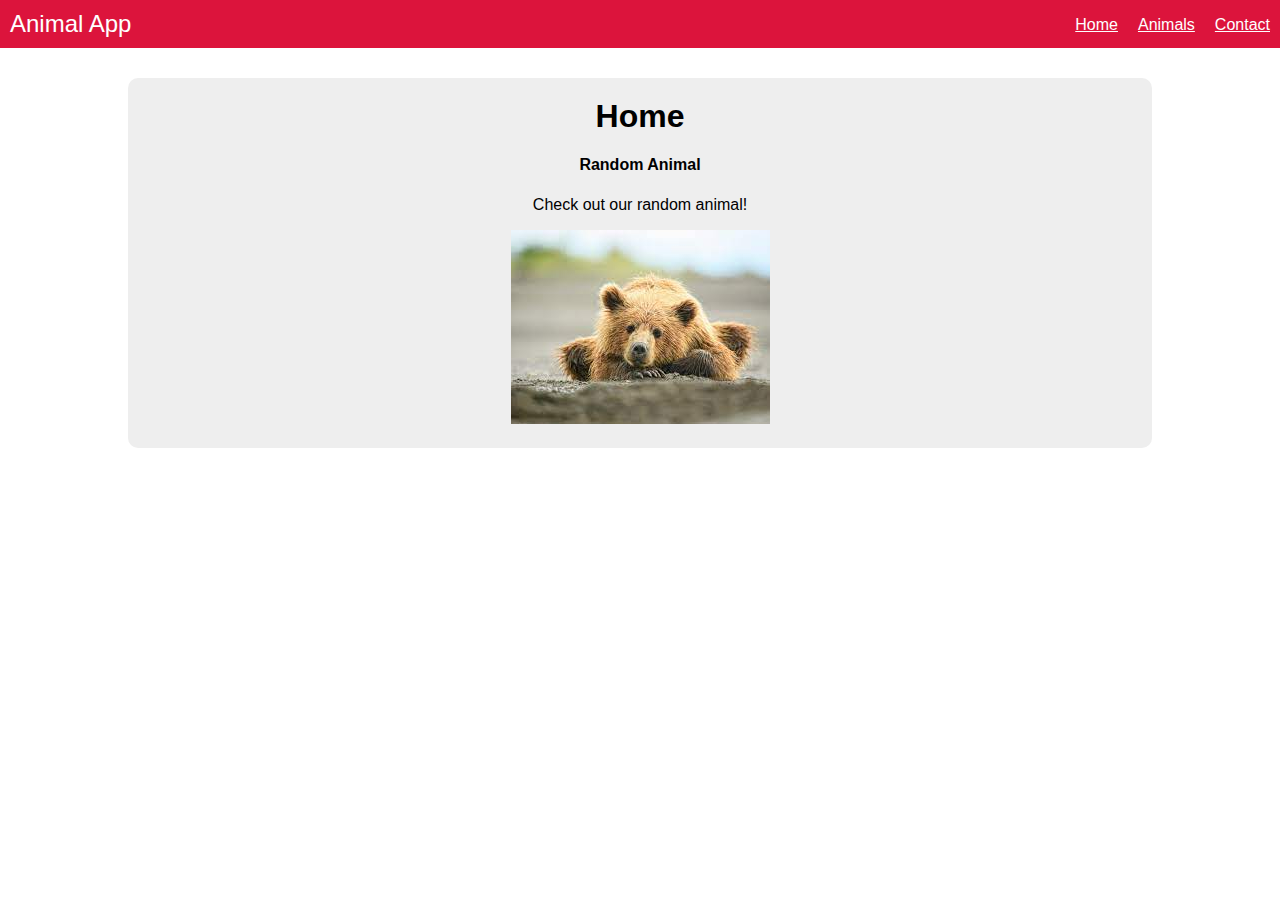
<file: index.html>
<!DOCTYPE html>
<html lang="en" ng-app="myAnimalApp">

<head>
  <base href="/">
  <title>Your Angular Animal App</title>
  <link href="app/css/styles.css" rel="stylesheet" type="text/css" />
  <script src="lib/angular.min.js"></script>
  <script src="lib/angular-route.js"></script>
  <script src="lib/angular-animate.min.js"></script>
  <script src="app/app.js"></script>
</head>

<body>
  <header ng-include="'header.html'"></header>
  <main ng-view></main>
  <!-- <main ng-view="app/views/home.html"></main> -->
</body>

</html>
</file>
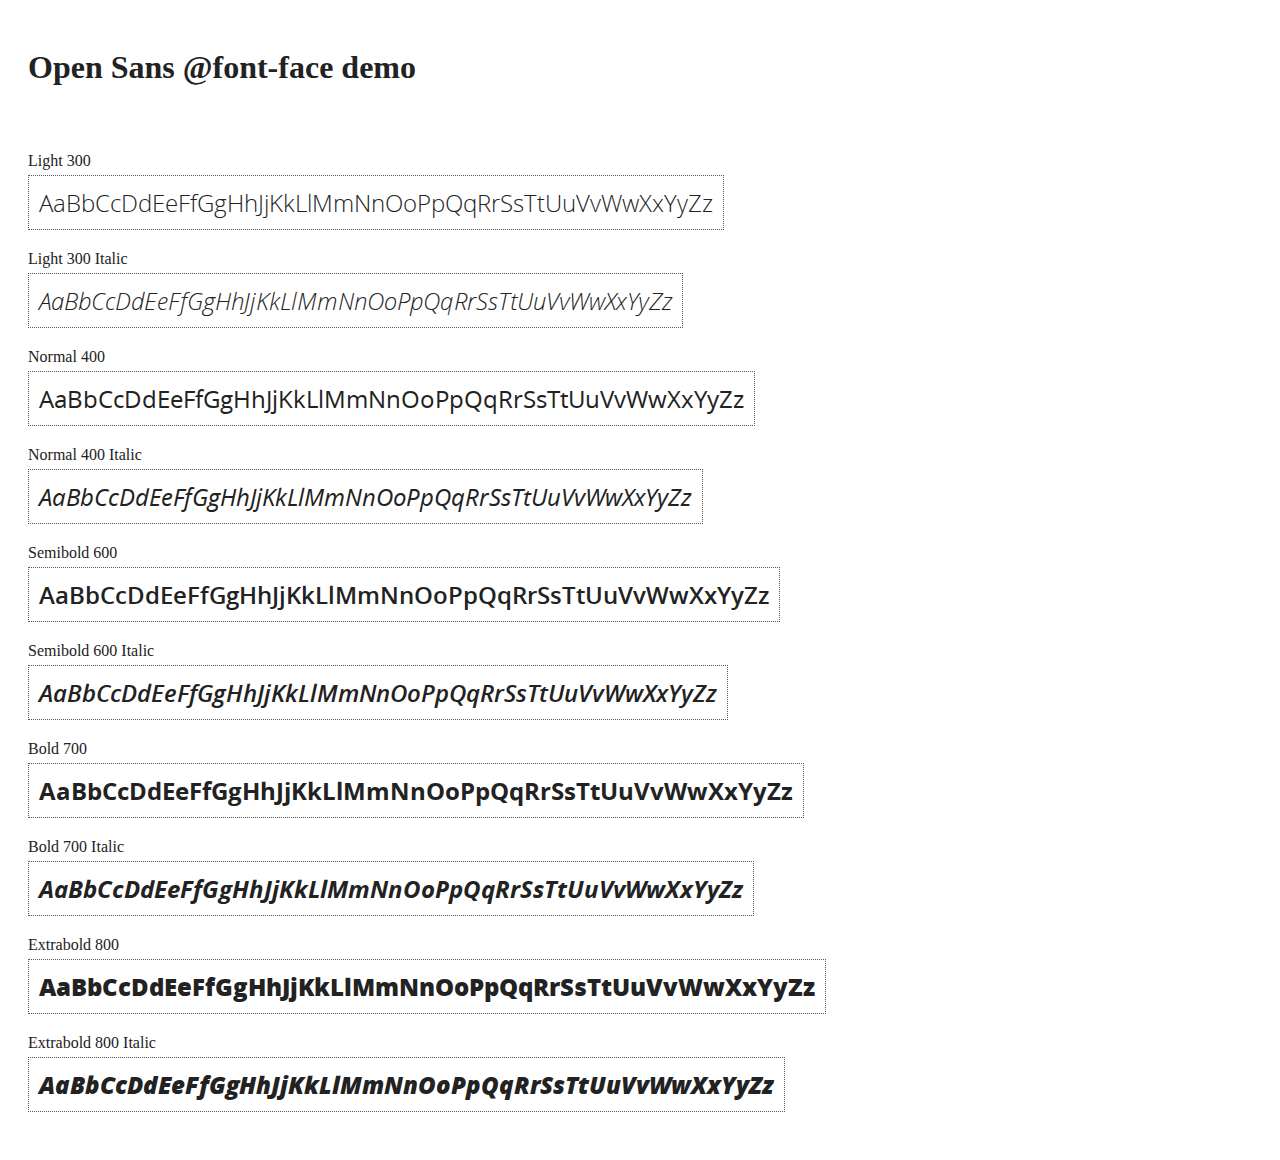
<file: lib/docs/components/open-sans-fontface-1.0.4/index.html>
<!DOCTYPE html>
<html>
	<head>
		<title>Open Sans @font-face demo</title>
		<meta charset="UTF-8" />
		<link rel="stylesheet" href="open-sans.css" type="text/css" />
		<style>
		body {
			padding: 20px;
			color: #222;
			background: #fff;
		}

		span { display: block; }

		.font-demo {
			display: inline-block;
			margin: 5px 0 20px;
			padding: 10px;
			border: 1px dotted #555;
			font-family: 'Open Sans';
			font-size: 24px;
		}
		</style>
	</head>
	<body>
		<h1>Open Sans @font-face demo</h1>
		<div style="margin-bottom:20px">
			<iframe src="http://ghbtns.com/github-btn.html?user=FontFaceKit&amp;repo=open-sans&amp;type=watch&amp;count=true"
					style="width:110px;height:20px;border:0"></iframe>
			<iframe src="http://ghbtns.com/github-btn.html?user=FontFaceKit&amp;repo=open-sans&amp;type=fork&amp;count=true"
					style="width:95px;height:20px;border:0"></iframe>
		</div>

		<span>Light 300</span>
		<div class="font-demo" style="font-weight:300">
			AaBbCcDdEeFfGgHhJjKkLlMmNnOoPpQqRrSsTtUuVvWwXxYyZz
		</div>

		<span>Light 300 Italic</span>
		<div class="font-demo" style="font-weight:300;font-style:italic">
			AaBbCcDdEeFfGgHhJjKkLlMmNnOoPpQqRrSsTtUuVvWwXxYyZz
		</div>

		<span>Normal 400</span>
		<div class="font-demo">
			AaBbCcDdEeFfGgHhJjKkLlMmNnOoPpQqRrSsTtUuVvWwXxYyZz
		</div>

		<span>Normal 400 Italic</span>
		<div class="font-demo" style="font-style:italic">
			AaBbCcDdEeFfGgHhJjKkLlMmNnOoPpQqRrSsTtUuVvWwXxYyZz
		</div>

		<span>Semibold 600</span>
		<div class="font-demo" style="font-weight:600">
			AaBbCcDdEeFfGgHhJjKkLlMmNnOoPpQqRrSsTtUuVvWwXxYyZz
		</div>

		<span>Semibold 600 Italic</span>
		<div class="font-demo" style="font-weight:600;font-style:italic">
			AaBbCcDdEeFfGgHhJjKkLlMmNnOoPpQqRrSsTtUuVvWwXxYyZz
		</div>

		<span>Bold 700</span>
		<div class="font-demo" style="font-weight:700">
			AaBbCcDdEeFfGgHhJjKkLlMmNnOoPpQqRrSsTtUuVvWwXxYyZz
		</div>

		<span>Bold 700 Italic</span>
		<div class="font-demo" style="font-weight:700;font-style:italic">
			AaBbCcDdEeFfGgHhJjKkLlMmNnOoPpQqRrSsTtUuVvWwXxYyZz
		</div>

		<span>Extrabold 800</span>
		<div class="font-demo" style="font-weight:800">
			AaBbCcDdEeFfGgHhJjKkLlMmNnOoPpQqRrSsTtUuVvWwXxYyZz
		</div>

		<span>Extrabold 800 Italic</span>
		<div class="font-demo" style="font-weight:800;font-style:italic">
			AaBbCcDdEeFfGgHhJjKkLlMmNnOoPpQqRrSsTtUuVvWwXxYyZz
		</div>
	</body>
</html>
</file>
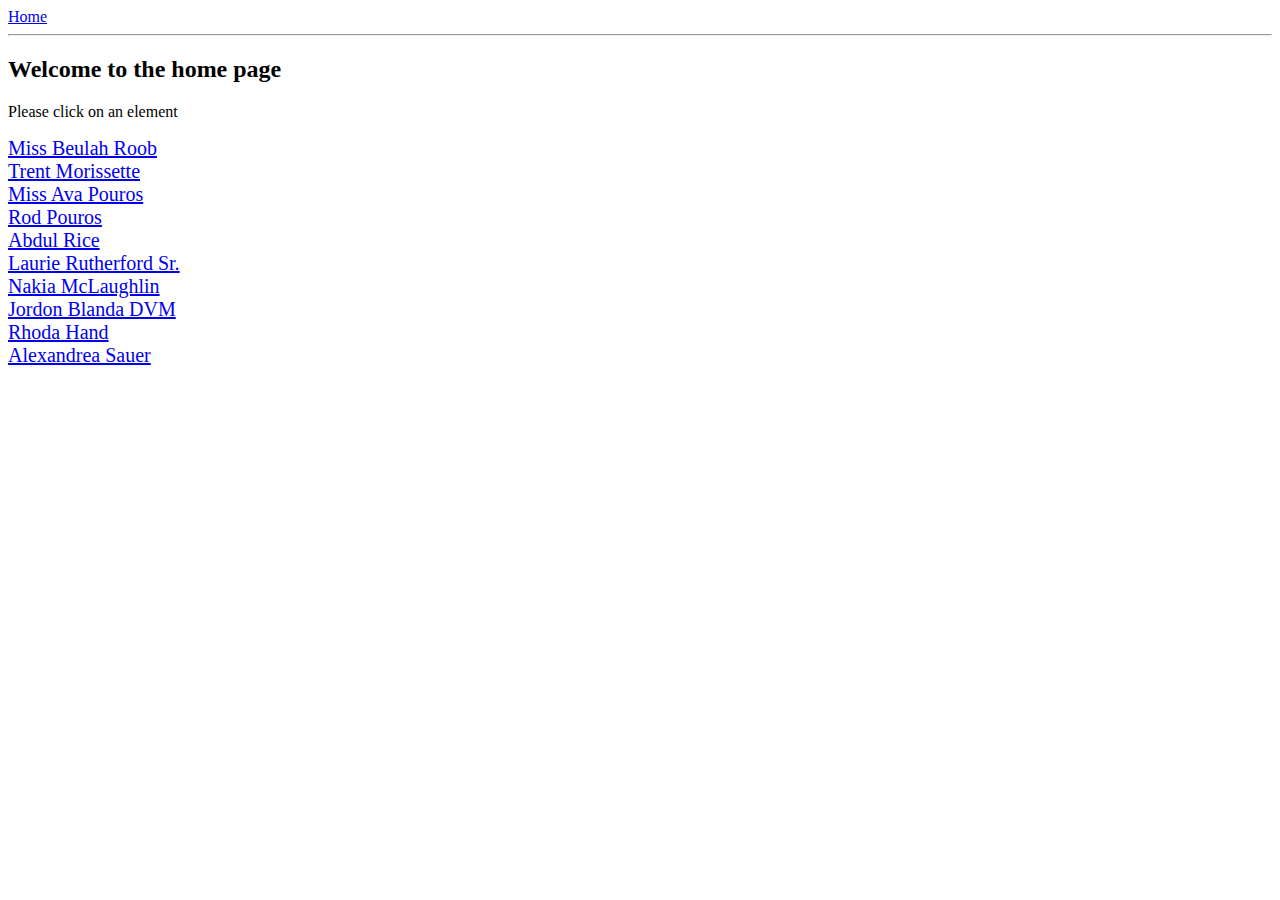
<file: lib/docs/examples/example-anchoringExample/index.html>
<!doctype html>
<html lang="en">
<head>
  <meta charset="UTF-8">
  <title>Example - example-anchoringExample</title>
  <link href="animations.css" rel="stylesheet" type="text/css">
  

  <script src="../../../angular.min.js"></script>
  <script src="../../../angular-animate.js"></script>
  <script src="../../../angular-route.js"></script>
  <script src="script.js"></script>
  

  
</head>
<body ng-app="anchoringExample">
  <a href="#/">Home</a>
<hr />
<div class="view-container">
  <div ng-view class="view"></div>
</div>
</body>
</html>
</file>
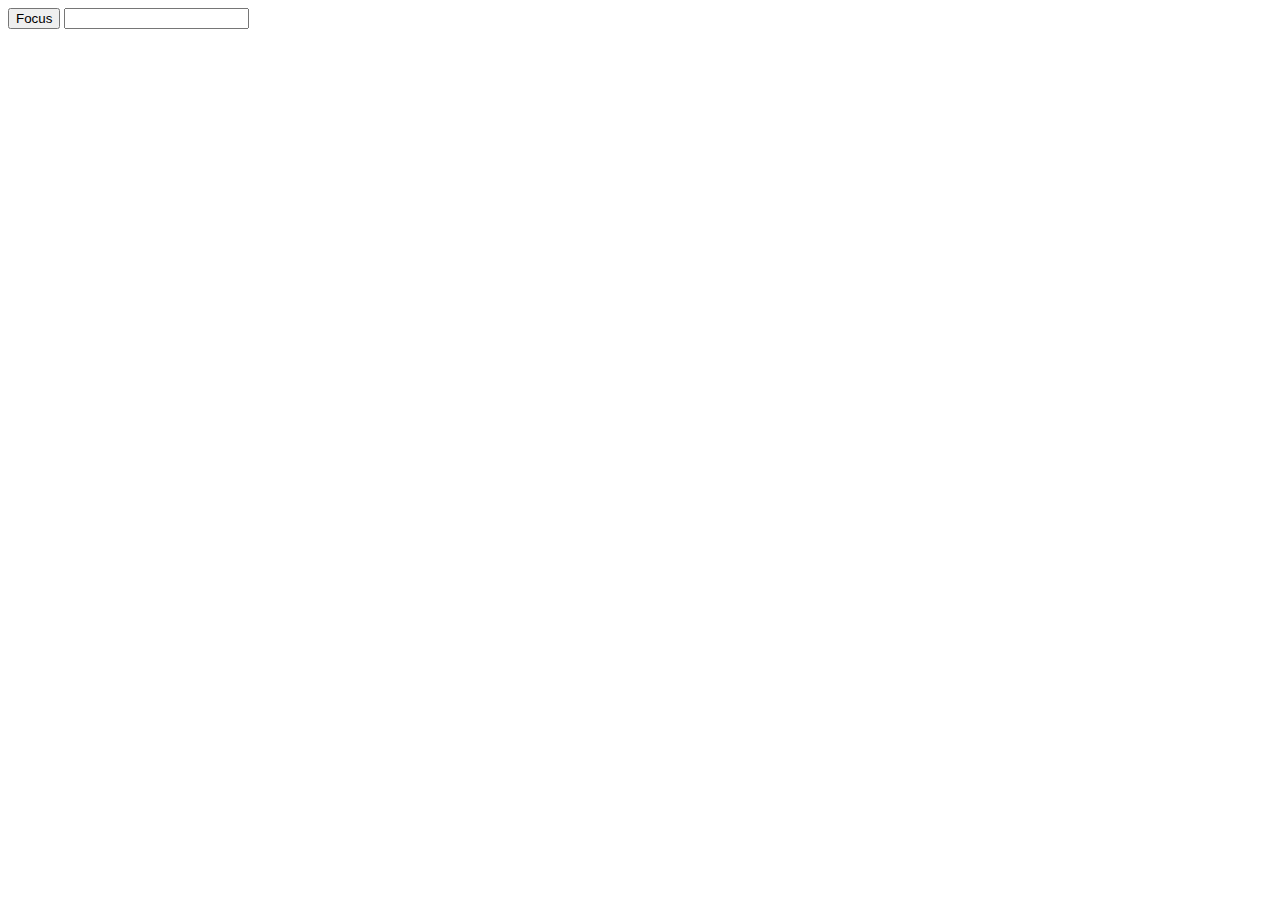
<file: lib/docs/examples/example-error-$rootScope-inprog/index.html>
<!doctype html>
<html lang="en">
<head>
  <meta charset="UTF-8">
  <title>Example - example-error-$rootScope-inprog</title>
  

  <script src="../../../angular.min.js"></script>
  <script src="app.js"></script>
  

  
</head>
<body ng-app="app">
  <button ng-click="focusInput = true">Focus</button>
<input ng-focus="count = count + 1" set-focus-if="focusInput" />
</body>
</html>
</file>
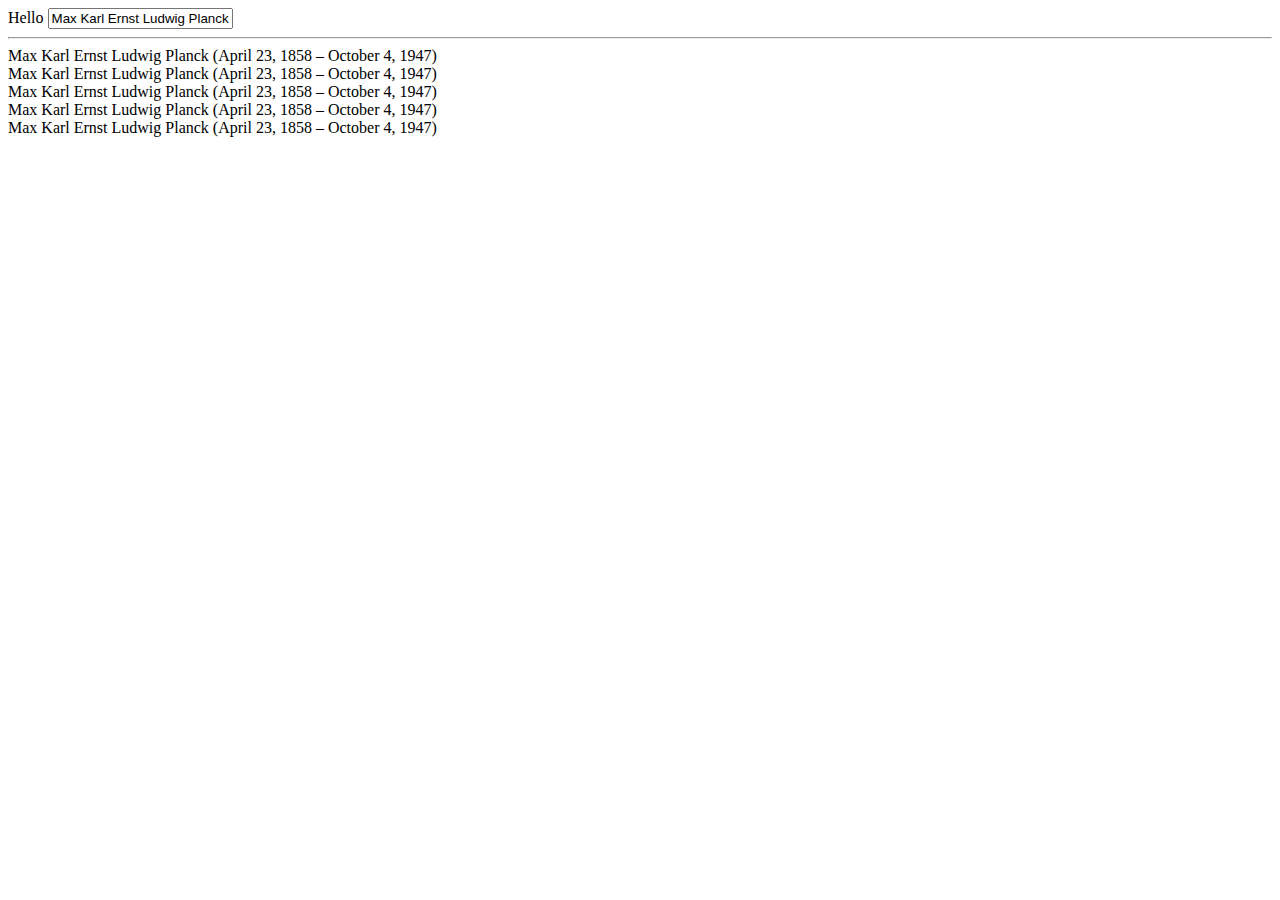
<file: lib/docs/examples/example-example10/index.html>
<!doctype html>
<html lang="en">
<head>
  <meta charset="UTF-8">
  <title>Example - example-example10</title>
  

  <script src="../../../angular.min.js"></script>
  <script src="script.js"></script>
  

  
</head>
<body ng-app="docsBindExample">
  <div ng-controller="Controller">
  Hello <input ng-model='name'> <hr/>
  <span ng-bind="name"></span> <br/>
  <span ng:bind="name"></span> <br/>
  <span ng_bind="name"></span> <br/>
  <span data-ng-bind="name"></span> <br/>
  <span x-ng-bind="name"></span> <br/>
</div>
</body>
</html>
</file>
<file: app/css/styles.css>
.purple {
  color: purple;
}

body {
  font-family: Helvetica;
  margin: 0;
}

h1,
h2,
h3 {
  margin: 0;
}

.belt {
  padding: 5px 10px;
  border-radius: 10px;
  margin-left: 5px;
  color: #fff;
  font-size: 15px;
  text-transform: uppercase;
}

#menu-bar {
  background: crimson;
  color: #fff;
  padding: 10px;
}

#menu-bar h1 {
  font-size: 24px;
  font-weight: normal;
  display: inline-block;
}

#menu-bar ul {
  float: right;
  list-style-type: none;
  padding: 0;
  margin: 6px 0;
}

#menu-bar li {
  float: right;
  margin-left: 20px;
}

#menu-bar a {
  color: #fff
}

main {
  background: #eee;
  width: 80%;
  margin: 30px auto;
  border-radius: 10px;
}

.content {
  padding: 20px;
  overflow: hidden;
}

.content button,
.content input[type="submit"] {
  background: #fff;
  padding: 10px;
  border-radius: 10px;
  cursor: pointer;
  color: #777;
  border: 0;
  box-shadow: 2px 2px 2px rgba(20, 20, 20, 0.1);
  font-size: 16px;
}

.content button:nth-child(2) {
  float: right;
}

.content ul {
  padding: 0;
  list-style-type: none;
  margin: 30px 0;
}

.content li {
  padding: 15px 0;
  border-top: 1px solid #e2e2e2;
  color: #444;
}

.content li span {
  float: right;
}

.content li h3 {
  display: inline-block;
  font-weight: normal;
  font-size: 22px;
}

.content input {
  width: 90%;
  padding: 10px 5%;
  border-radius: 10px;
  border: 2px solid #ddd;
  margin: 10px 0;
}

.content input[type="submit"]:last-child {
  width: 150px;
  display: block;
  margin: 15px auto;
}

.remove {
  float: right;
  padding: 5px;
  background: #fff;
  width: 18px;
  text-align: center;
  border-radius: 20px;
  color: crimson;
  cursor: pointer;
  margin-left: 10px;
}

/* ANIMATIONS */

/* The starting CSS styles for the enter animations */
main.ng-enter {
  transition: 0.5s linear all;
  opacity: 0;
}

/* The finishing CSS styles for the enter animations */
main.ng-enter.ng-enter-active {
  opacity: 1;
}

#animal-list li.ng-enter {
  transition: 0.2s linear all;
  opacity: 0;
  transform: translateY(30px);
}

#animal-list li.ng-enter.ng-enter-active {
  opacity: 1;
  transform: translateY(0);
}

#animal-list li.ng-leave {
  transition: 0.2s linear all;
  opacity: 1;
  transform: translateX(0);
}

#animal-list li.ng-leave.ng-leave-active {
  opacity: 0;
  transform: translateX(-100%);
}

#animal-list li.ng-leave-stagger {
  transition-delay: 0.2s;
  transition-duration: 0;
}

input.ng-invalid.ng-touched,
textarea.ng-invalid.ng-touched {
  border: 2px solid crimson;
}

input[disabled="disabled"] {
  opacity: 0.4;
  cursor: not-allowed !important;
}
</file>
<file: lib/docs/components/open-sans-fontface-1.0.4/open-sans.css>
/* Open Sans @font-face kit */

/* BEGIN Light */
@font-face {
  font-family: 'Open Sans';
  src: url('fonts/Light/OpenSans-Light.eot');
  src: url('fonts/Light/OpenSans-Light.eot?#iefix') format('embedded-opentype'),
       url('fonts/Light/OpenSans-Light.woff') format('woff'),
       url('fonts/Light/OpenSans-Light.ttf') format('truetype'),
       url('fonts/Light/OpenSans-Light.svg#OpenSansLight') format('svg');
  font-weight: 300;
  font-style: normal;
}
/* END Light */

/* BEGIN Light Italic */
@font-face {
  font-family: 'Open Sans';
  src: url('fonts/LightItalic/OpenSans-LightItalic.eot');
  src: url('fonts/LightItalic/OpenSans-LightItalic.eot?#iefix') format('embedded-opentype'),
       url('fonts/LightItalic/OpenSans-LightItalic.woff') format('woff'),
       url('fonts/LightItalic/OpenSans-LightItalic.ttf') format('truetype'),
       url('fonts/LightItalic/OpenSans-LightItalic.svg#OpenSansLightItalic') format('svg');
  font-weight: 300;
  font-style: italic;
}
/* END Light Italic */

/* BEGIN Regular */
@font-face {
  font-family: 'Open Sans';
  src: url('fonts/Regular/OpenSans-Regular.eot');
  src: url('fonts/Regular/OpenSans-Regular.eot?#iefix') format('embedded-opentype'),
       url('fonts/Regular/OpenSans-Regular.woff') format('woff'),
       url('fonts/Regular/OpenSans-Regular.ttf') format('truetype'),
       url('fonts/Regular/OpenSans-Regular.svg#OpenSansRegular') format('svg');
  font-weight: normal;
  font-style: normal;
}
/* END Regular */

/* BEGIN Italic */
@font-face {
  font-family: 'Open Sans';
  src: url('fonts/Italic/OpenSans-Italic.eot');
  src: url('fonts/Italic/OpenSans-Italic.eot?#iefix') format('embedded-opentype'),
       url('fonts/Italic/OpenSans-Italic.woff') format('woff'),
       url('fonts/Italic/OpenSans-Italic.ttf') format('truetype'),
       url('fonts/Italic/OpenSans-Italic.svg#OpenSansItalic') format('svg');
  font-weight: normal;
  font-style: italic;
}
/* END Italic */

/* BEGIN Semibold */
@font-face {
  font-family: 'Open Sans';
  src: url('fonts/Semibold/OpenSans-Semibold.eot');
  src: url('fonts/Semibold/OpenSans-Semibold.eot?#iefix') format('embedded-opentype'),
       url('fonts/Semibold/OpenSans-Semibold.woff') format('woff'),
       url('fonts/Semibold/OpenSans-Semibold.ttf') format('truetype'),
       url('fonts/Semibold/OpenSans-Semibold.svg#OpenSansSemibold') format('svg');
  font-weight: 600;
  font-style: normal;
}
/* END Semibold */

/* BEGIN Semibold Italic */
@font-face {
  font-family: 'Open Sans';
  src: url('fonts/SemiboldItalic/OpenSans-SemiboldItalic.eot');
  src: url('fonts/SemiboldItalic/OpenSans-SemiboldItalic.eot?#iefix') format('embedded-opentype'),
       url('fonts/SemiboldItalic/OpenSans-SemiboldItalic.woff') format('woff'),
       url('fonts/SemiboldItalic/OpenSans-SemiboldItalic.ttf') format('truetype'),
       url('fonts/SemiboldItalic/OpenSans-SemiboldItalic.svg#OpenSansSemiboldItalic') format('svg');
  font-weight: 600;
  font-style: italic;
}
/* END Semibold Italic */

/* BEGIN Bold */
@font-face {
  font-family: 'Open Sans';
  src: url('fonts/Bold/OpenSans-Bold.eot');
  src: url('fonts/Bold/OpenSans-Bold.eot?#iefix') format('embedded-opentype'),
       url('fonts/Bold/OpenSans-Bold.woff') format('woff'),
       url('fonts/Bold/OpenSans-Bold.ttf') format('truetype'),
       url('fonts/Bold/OpenSans-Bold.svg#OpenSansBold') format('svg');
  font-weight: bold;
  font-style: normal;
}
/* END Bold */

/* BEGIN Bold Italic */
@font-face {
  font-family: 'Open Sans';
  src: url('fonts/BoldItalic/OpenSans-BoldItalic.eot');
  src: url('fonts/BoldItalic/OpenSans-BoldItalic.eot?#iefix') format('embedded-opentype'),
       url('fonts/BoldItalic/OpenSans-BoldItalic.woff') format('woff'),
       url('fonts/BoldItalic/OpenSans-BoldItalic.ttf') format('truetype'),
       url('fonts/BoldItalic/OpenSans-BoldItalic.svg#OpenSansBoldItalic') format('svg');
  font-weight: bold;
  font-style: italic;
}
/* END Bold Italic */

/* BEGIN Extrabold */
@font-face {
  font-family: 'Open Sans';
  src: url('fonts/ExtraBold/OpenSans-ExtraBold.eot');
  src: url('fonts/ExtraBold/OpenSans-ExtraBold.eot?#iefix') format('embedded-opentype'),
       url('fonts/ExtraBold/OpenSans-ExtraBold.woff') format('woff'),
       url('fonts/ExtraBold/OpenSans-ExtraBold.ttf') format('truetype'),
       url('fonts/ExtraBold/OpenSans-ExtraBold.svg#OpenSansExtrabold') format('svg');
  font-weight: 800;
  font-style: normal;
}
/* END Extrabold */

/* BEGIN Extrabold Italic */
@font-face {
  font-family: 'Open Sans';
  src: url('fonts/ExtraBoldItalic/OpenSans-ExtraBoldItalic.eot');
  src: url('fonts/ExtraBoldItalic/OpenSans-ExtraBoldItalic.eot?#iefix') format('embedded-opentype'),
       url('fonts/ExtraBoldItalic/OpenSans-ExtraBoldItalic.woff') format('woff'),
       url('fonts/ExtraBoldItalic/OpenSans-ExtraBoldItalic.ttf') format('truetype'),
       url('fonts/ExtraBoldItalic/OpenSans-ExtraBoldItalic.svg#OpenSansExtraboldItalic') format('svg');
  font-weight: 800;
  font-style: italic;
}
/* END Extrabold Italic */
</file>
<file: lib/docs/examples/example-anchoringExample/animations.css>
.record {
  display:block;
  font-size:20px;
}
.profile {
  background:black;
  color:white;
  font-size:100px;
}
.view-container {
  position:relative;
}
.view-container > .view.ng-animate {
  position:absolute;
  top:0;
  left:0;
  width:100%;
  min-height:500px;
}
.view.ng-enter, .view.ng-leave,
.record.ng-anchor {
  transition:0.5s linear all;
}
.view.ng-enter {
  transform:translateX(100%);
}
.view.ng-enter.ng-enter-active, .view.ng-leave {
  transform:translateX(0%);
}
.view.ng-leave.ng-leave-active {
  transform:translateX(-100%);
}
.record.ng-anchor-out {
  background:red;
}
</file>
